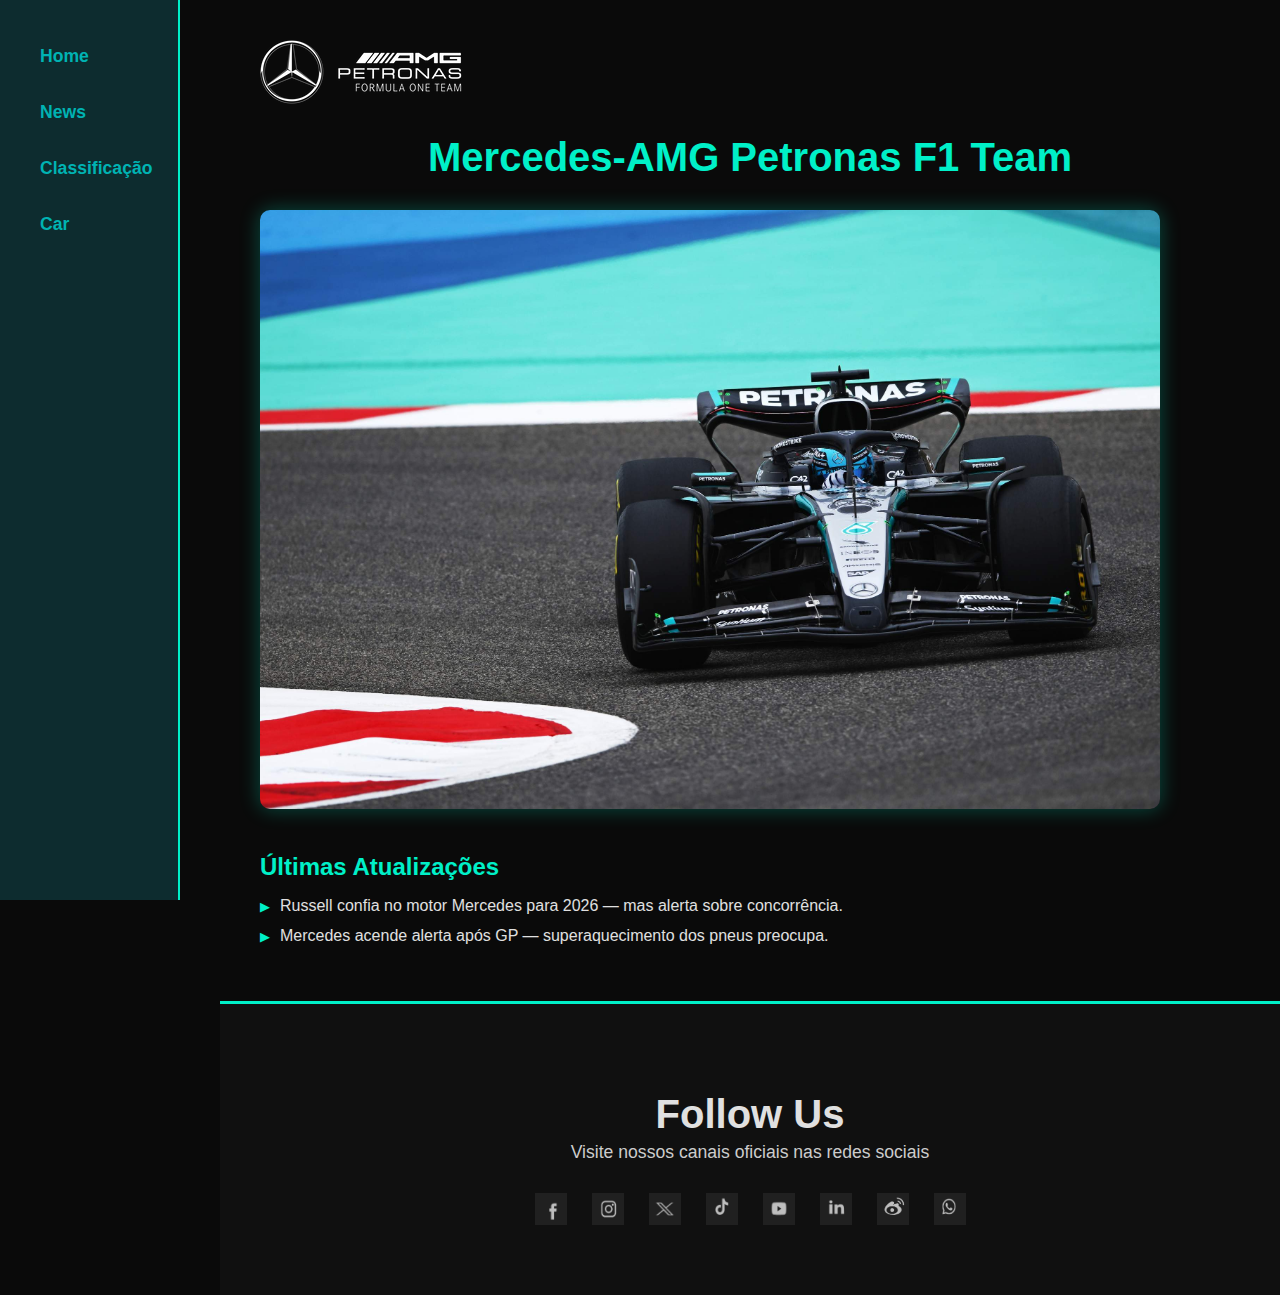
<file: index.html>
<!DOCTYPE html>
<html lang="pt-BR">
<head>
  <meta charset="UTF-8">
  <title>Mercedes F1 Fan Page</title>
  <link rel="stylesheet" href="style.css">
</head>
<body>

  <aside class="menu-lateral">
    <nav>
      <ul>
        <li><a href="./index.html">Home</a></li>
        <li><a href="./news.html">News</a></li>
        <li><a href="./classificaçaoelenco.html">Classificação</a></li>
        <li><a href="./Car.html">Car</a></li>
      </ul>
    </nav>
  </aside>

  <main class="conteudo-principal">
    <header class="topo-centralizado">
  <img src="./MAPF1_SM_n_1KL.webp" alt="Logo Mercedes-AMG Petronas">
  <h1>Mercedes-AMG Petronas F1 Team</h1>
</header>

    <section class="imagem-destaque">
      <img src="./Mercedes-AMG-F1-W16-2025 (7).jpg" alt="Carro da Mercedes F1 em ação">
    </section>

   
    <section class="info">
      <h2>Últimas Atualizações</h2>
      <ul>
        <li>Russell confia no motor Mercedes para 2026 — mas alerta sobre concorrência.</li>
        <li>Mercedes acende alerta após GP — superaquecimento dos pneus preocupa.</li>
      </ul>
    </section>
  </main>


<footer class="footer-mercedes-f1">
    
<div class="footer-social-section">
  <h4>Follow Us</h4>
  <p>Visite nossos canais oficiais nas redes sociais</p>
  <div class="social-icons">
    <a href="https://www.facebook.com/MercedesAMGF1" target="_blank"><img src="./face.png" alt="Facebook"></a>
    <a href="https://www.instagram.com/mercedesamgf1/" target="_blank"><img src="./ins.png" alt="Instagram"></a>
    <a href="https://twitter.com/MercedesAMGF1" target="_blank"><img src="./xx.png" alt="X"></a>
    <a href="https://www.tiktok.com/@mercedesamgf1" target="_blank"><img src="./ttk.png" alt="TikTok"></a>
    <a href="https://www.youtube.com/user/MERCEDESAMGPETRONAS" target="_blank"><img src="./you.png" alt="YouTube"></a>
    <a href="https://www.linkedin.com/company/mercedes-amg-petronas-f1-team/" target="_blank"><img src="./lin.png" alt="LinkedIn"></a>
    <a href="#" target="_blank"><img src="./89.png" alt="Weibo"></a>
    <a href="#" target="_blank"><img src="./wha.png" alt="WhatsApp"></a>
  </div>
</div>




</body>
</html>
</file>
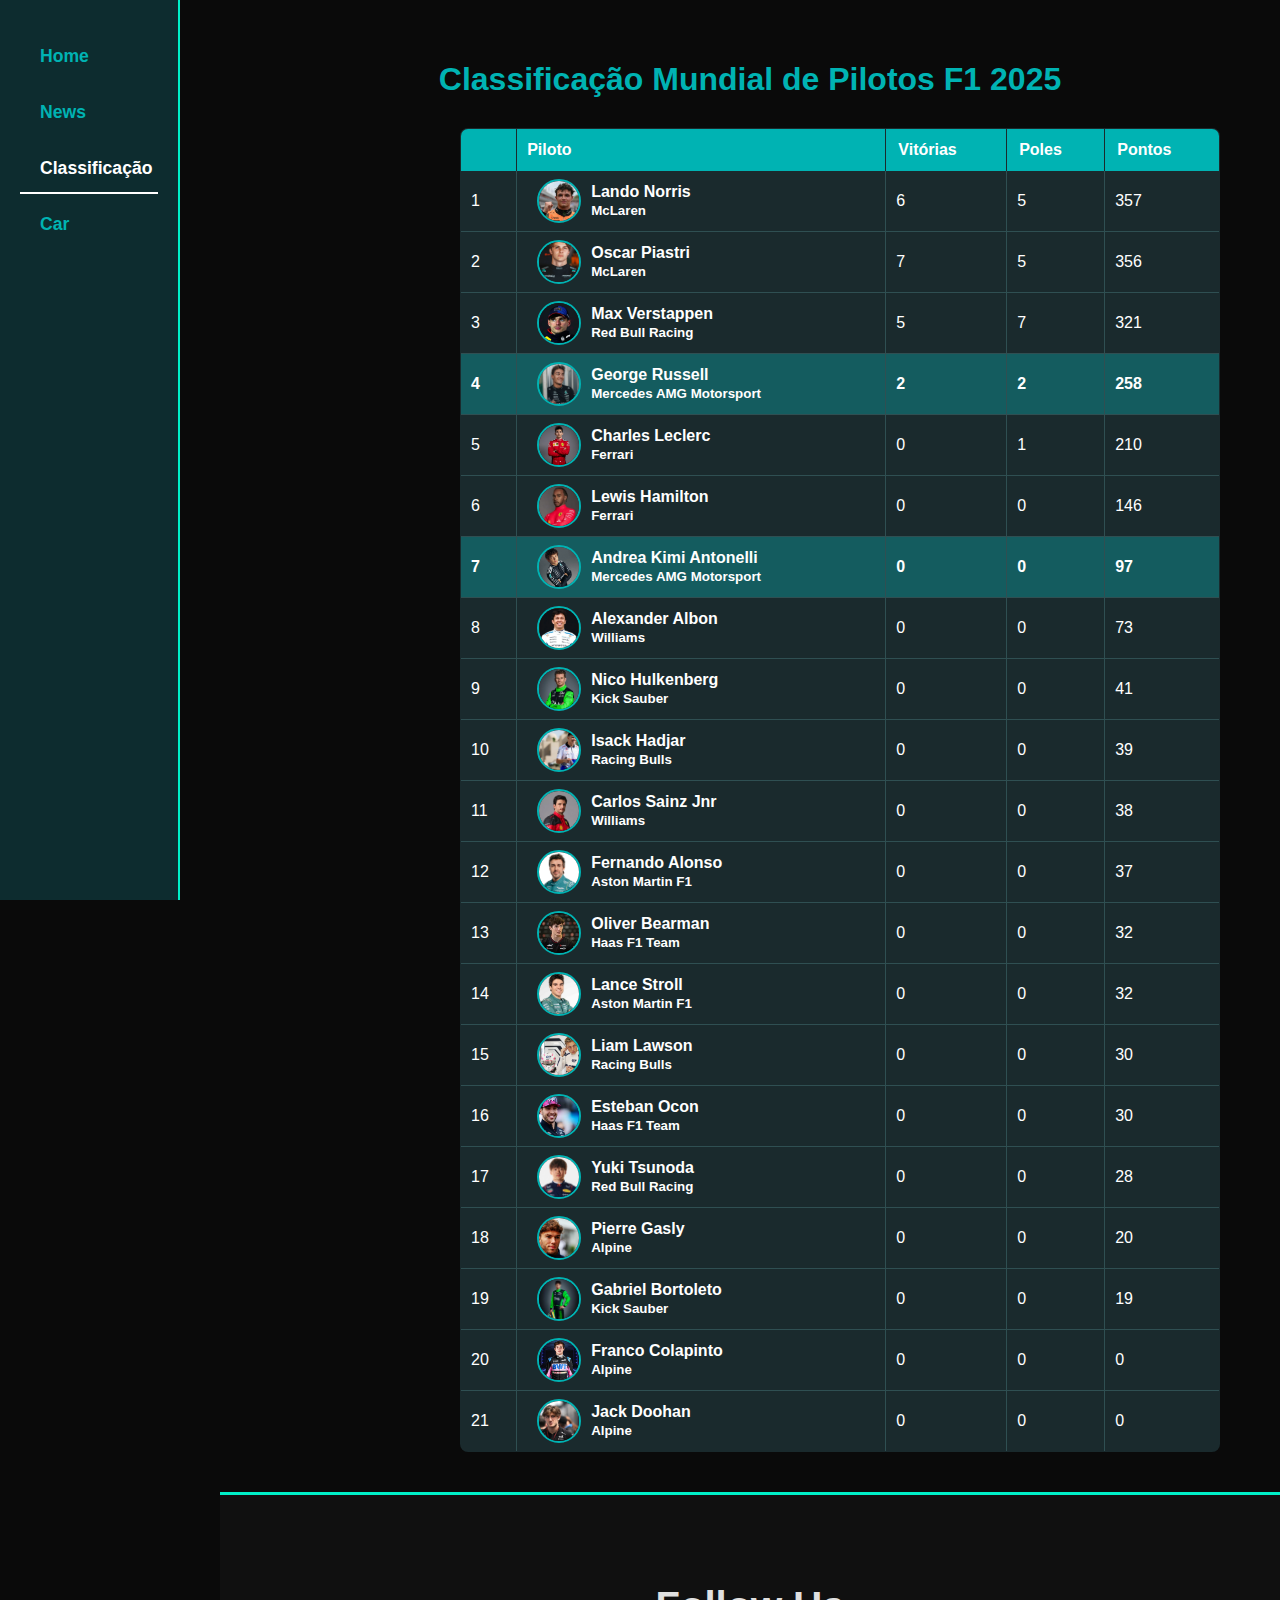
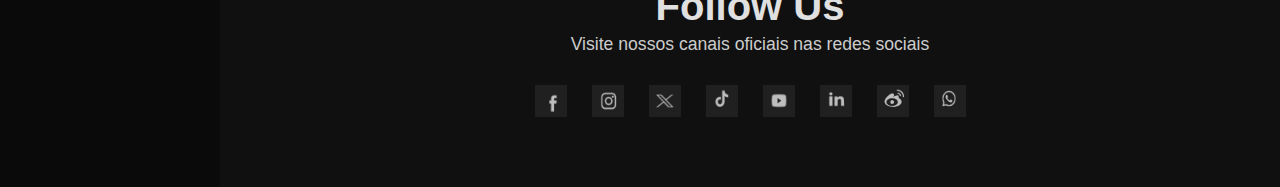
<file: classificaçaoelenco.html>
<!DOCTYPE html>
<html lang="pt-BR">
<head>
    <meta charset="UTF-8">
    <title>Classificação F1 - Mercedes F1 Fan Page</title>
    <link rel="stylesheet" href="style.css"> 
</head>
<body>

    <aside class="menu-lateral">
        <nav>
            <ul>
                <li><a href="./index.html">Home</a></li>
                <li><a href="./news.html">News</a></li>
                <li><a href="./classificaçaoelenco.html" class="ativo">Classificação</a></li>
                 <li><a href="./Car.html">Car</a></li>

            </ul>
        </nav>
    </aside>

    <main class="content"> 
        <h1>Classificação Mundial de Pilotos F1 2025</h1>
        
        <table class="classificacao-f1">
            <thead>
                <tr>
                    <th></th> <th>Piloto</th> 
                    <th>Vitórias</th>
                    <th>Poles</th>
                    <th>Pontos</th>
                </tr>
            </thead>
            <tbody>
                
                <tr>
                    <td>1</td>
                    <td>
                        <div class="piloto-info">
                            <img src="./Lando Norris.jpg" alt="Foto Lando Norris" class="piloto-foto">
                            <div>
                                <span>Lando Norris</span><br>
                                <small>McLaren</small>
                            </div>
                        </div>
                    </td>
                    <td>6</td>
                    <td>5</td>
                    <td>357</td>
                </tr>

                <tr>
                    <td>2</td>
                    <td>
                        <div class="piloto-info">
                            <img src="./oscar.jpg" alt="Foto Oscar Piastri" class="piloto-foto">
                            <div>
                                <span>Oscar Piastri</span><br>
                                <small>McLaren</small>
                            </div>
                        </div>
                    </td>
                    <td>7</td>
                    <td>5</td>
                    <td>356</td>
                </tr>
                
                <tr>
                    <td>3</td>
                    <td>
                        <div class="piloto-info">
                            <img src="./max.webp" alt="Foto Max Verstappen" class="piloto-foto">
                            <div>
                                <span>Max Verstappen</span><br>
                                <small>Red Bull Racing</small>
                            </div>
                        </div>
                    </td>
                    <td>5</td>
                    <td>7</td>
                    <td>321</td>
                </tr>

                <tr class="mercedes"> 
                    <td>4</td>
                    <td>
                        <div class="piloto-info">
                            <img src="./George-Russell-2.jpeg" alt="Foto George Russell" class="piloto-foto">
                            <div>
                                <span>George Russell</span><br>
                                <small>Mercedes AMG Motorsport</small>
                            </div>
                        </div>
                    </td>
                    <td>2</td>
                    <td>2</td>
                    <td>258</td>
                </tr>

                <tr>
                    <td>5</td>
                    <td>
                        <div class="piloto-info">
                            <img src="./charles.jpg" alt="Foto Charles Leclerc" class="piloto-foto">
                            <div>
                                <span>Charles Leclerc</span><br>
                                <small>Ferrari</small>
                            </div>
                        </div>
                    </td>
                    <td>0</td>
                    <td>1</td>
                    <td>210</td>
                </tr>
                
                <tr>
                    <td>6</td>
                    <td>
                        <div class="piloto-info">
                            <img src="./lewis.webp" alt="Foto Lewis Hamilton" class="piloto-foto">
                            <div>
                                <span>Lewis Hamilton</span><br>
                                <small>Ferrari</small>
                            </div>
                        </div>
                    </td>
                    <td>0</td>
                    <td>0</td>
                    <td>146</td>
                </tr>
                
                <tr class="mercedes"> 
                    <td>7</td>
                    <td>
                        <div class="piloto-info">
                            <img src="./Kimi-Get-To-Know-WEB-NEW.webp" alt="Foto A. Kimi Antonelli" class="piloto-foto">
                            <div>
                                <span>Andrea Kimi Antonelli</span><br>
                                <small>Mercedes AMG Motorsport</small>
                            </div>
                        </div>
                    </td>
                    <td>0</td>
                    <td>0</td>
                    <td>97</td>
                </tr>

                <tr>
                    <td>8</td>
                    <td>
                        <div class="piloto-info">
                            <img src="./Foto de Alexander Albon.webp" alt="Foto Alexander Albon" class="piloto-foto">
                            <div>
                                <span>Alexander Albon</span><br>
                                <small>Williams</small>
                            </div>
                        </div>
                    </td>
                    <td>0</td>
                    <td>0</td>
                    <td>73</td>
                </tr>
                
                <tr>
                    <td>9</td>
                    <td>
                        <div class="piloto-info">
                            <img src="./Nico.webp" alt="Foto Nico Hulkenberg" class="piloto-foto">
                            <div>
                                <span>Nico Hulkenberg</span><br>
                                <small>Kick Sauber</small>
                            </div>
                        </div>
                    </td>
                    <td>0</td>
                    <td>0</td>
                    <td>41</td>
                </tr>

                <tr>
                    <td>10</td>
                    <td>
                        <div class="piloto-info">
                            <img src="./Isack Hadjar.jpg" alt="Foto Isack Hadjar" class="piloto-foto">
                            <div>
                                <span>Isack Hadjar</span><br>
                                <small>Racing Bulls</small>
                            </div>
                        </div>
                    </td>
                    <td>0</td>
                    <td>0</td>
                    <td>39</td>
                </tr>

                <tr>
                    <td>11</td>
                    <td>
                        <div class="piloto-info">
                            <img src="./Carlos Sainz Jr.webp" alt="Foto Carlos Sainz Jnr" class="piloto-foto">
                            <div>
                                <span>Carlos Sainz Jnr</span><br>
                                <small>Williams</small>
                            </div>
                        </div>
                    </td>
                    <td>0</td>
                    <td>0</td>
                    <td>38</td>
                </tr>
                
                <tr>
                    <td>12</td>
                    <td>
                        <div class="piloto-info">
                            <img src="./fernando-alonso.jpg" alt="Foto Fernando Alonso" class="piloto-foto">
                            <div>
                                <span>Fernando Alonso</span><br>
                                <small>Aston Martin F1</small>
                            </div>
                        </div>
                    </td>
                    <td>0</td>
                    <td>0</td>
                    <td>37</td>
                </tr>

                <tr>
                    <td>13</td>
                    <td>
                        <div class="piloto-info">
                            <img src="./Oliver Bearman.webp" alt="Foto Oliver Bearman" class="piloto-foto">
                            <div>
                                <span>Oliver Bearman</span><br>
                                <small>Haas F1 Team</small>
                            </div>
                        </div>
                    </td>
                    <td>0</td>
                    <td>0</td>
                    <td>32</td>
                </tr>

                <tr>
                    <td>14</td>
                    <td>
                        <div class="piloto-info">
                            <img src="./Lance Stroll.jpg" alt="Foto Lance Stroll" class="piloto-foto">
                            <div>
                                <span>Lance Stroll</span><br>
                                <small>Aston Martin F1</small>
                            </div>
                        </div>
                    </td>
                    <td>0</td>
                    <td>0</td>
                    <td>32</td>
                </tr>

                <tr>
                    <td>15</td>
                    <td>
                        <div class="piloto-info">
                            <img src="./Liam Lawson.jpeg" alt="Foto Liam Lawson" class="piloto-foto">
                            <div>
                                <span>Liam Lawson</span><br>
                                <small>Racing Bulls</small>
                            </div>
                        </div>
                    </td>
                    <td>0</td>
                    <td>0</td>
                    <td>30</td>
                </tr>

                <tr>
                    <td>16</td>
                    <td>
                        <div class="piloto-info">
                            <img src="./Esteban Ocon.webp" alt="Foto Esteban Ocon" class="piloto-foto">
                            <div>
                                <span>Esteban Ocon</span><br>
                                <small>Haas F1 Team</small>
                            </div>
                        </div>
                    </td>
                    <td>0</td>
                    <td>0</td>
                    <td>30</td>
                </tr>

                <tr>
                    <td>17</td>
                    <td>
                        <div class="piloto-info">
                            <img src="./Yuki Tsunoda.jpg" alt="Foto Yuki Tsunoda" class="piloto-foto">
                            <div>
                                <span>Yuki Tsunoda</span><br>
                                <small>Red Bull Racing</small>
                            </div>
                        </div>
                    </td>
                    <td>0</td>
                    <td>0</td>
                    <td>28</td>
                </tr>

                <tr>
                    <td>18</td>
                    <td>
                        <div class="piloto-info">
                            <img src="./Pierre Gasly.jpg" alt="Foto Pierre Gasly" class="piloto-foto">
                            <div>
                                <span>Pierre Gasly</span><br>
                                <small>Alpine</small>
                            </div>
                        </div>
                    </td>
                    <td>0</td>
                    <td>0</td>
                    <td>20</td>
                </tr>

                <tr>
                    <td>19</td>
                    <td>
                        <div class="piloto-info">
                            <img src="./Gabriel Bortoleto.webp" alt="Foto Gabriel Bortoleto" class="piloto-foto">
                            <div>
                                <span>Gabriel Bortoleto</span><br>
                                <small>Kick Sauber</small>
                            </div>
                        </div>
                    </td>
                    <td>0</td>
                    <td>0</td>
                    <td>19</td>
                </tr>

                <tr>
                    <td>20</td>
                    <td>
                        <div class="piloto-info">
                            <img src="./Franco Colapinto.jpg" alt="Foto Franco Colapinto" class="piloto-foto">
                            <div>
                                <span>Franco Colapinto</span><br>
                                <small>Alpine</small>
                            </div>
                        </div>
                    </td>
                    <td>0</td>
                    <td>0</td>
                    <td>0</td>
                </tr>

                <tr>
                    <td>21</td>
                    <td>
                        <div class="piloto-info">
                            <img src="./Jack Doohan.jpg" alt="Foto Jack Doohan" class="piloto-foto">
                            <div>
                                <span>Jack Doohan</span><br>
                                <small>Alpine</small>
                            </div>
                        </div>
                    </td>
                    <td>0</td>
                    <td>0</td>
                    <td>0</td>
                </tr>
                
            </tbody>
        </table>
    </main>
    
    <footer class="footer-mercedes-f1">
        <div class="footer-social-section">
            <h4>Follow Us</h4>
            <p>Visite nossos canais oficiais nas redes sociais</p>
            <div class="social-icons">
                <a href="https://www.facebook.com/MercedesAMGF1" target="_blank"><img src="./face.png" alt="Facebook"></a>
                <a href="https://www.instagram.com/mercedesamgf1/" target="_blank"><img src="./ins.png" alt="Instagram"></a>
                <a href="https://twitter.com/MercedesAMGF1" target="_blank"><img src="./xx.png" alt="X"></a>
                <a href="https://www.tiktok.com/@mercedesamgf1" target="_blank"><img src="./ttk.png" alt="TikTok"></a>
                <a href="https://www.youtube.com/user/MERCEDESAMGPETRONAS" target="_blank"><img src="./you.png" alt="YouTube"></a>
                <a href="https://www.linkedin.com/company/mercedes-amg-petronas-f1-team/" target="_blank"><img src="./lin.png" alt="LinkedIn"></a>
                <a href="#" target="_blank"><img src="./89.png" alt="Weibo"></a>
                <a href="#" target="_blank"><img src="./wha.png" alt="WhatsApp"></a>
            </div>
        </div>
    </footer>


</body>
</html>
</file>
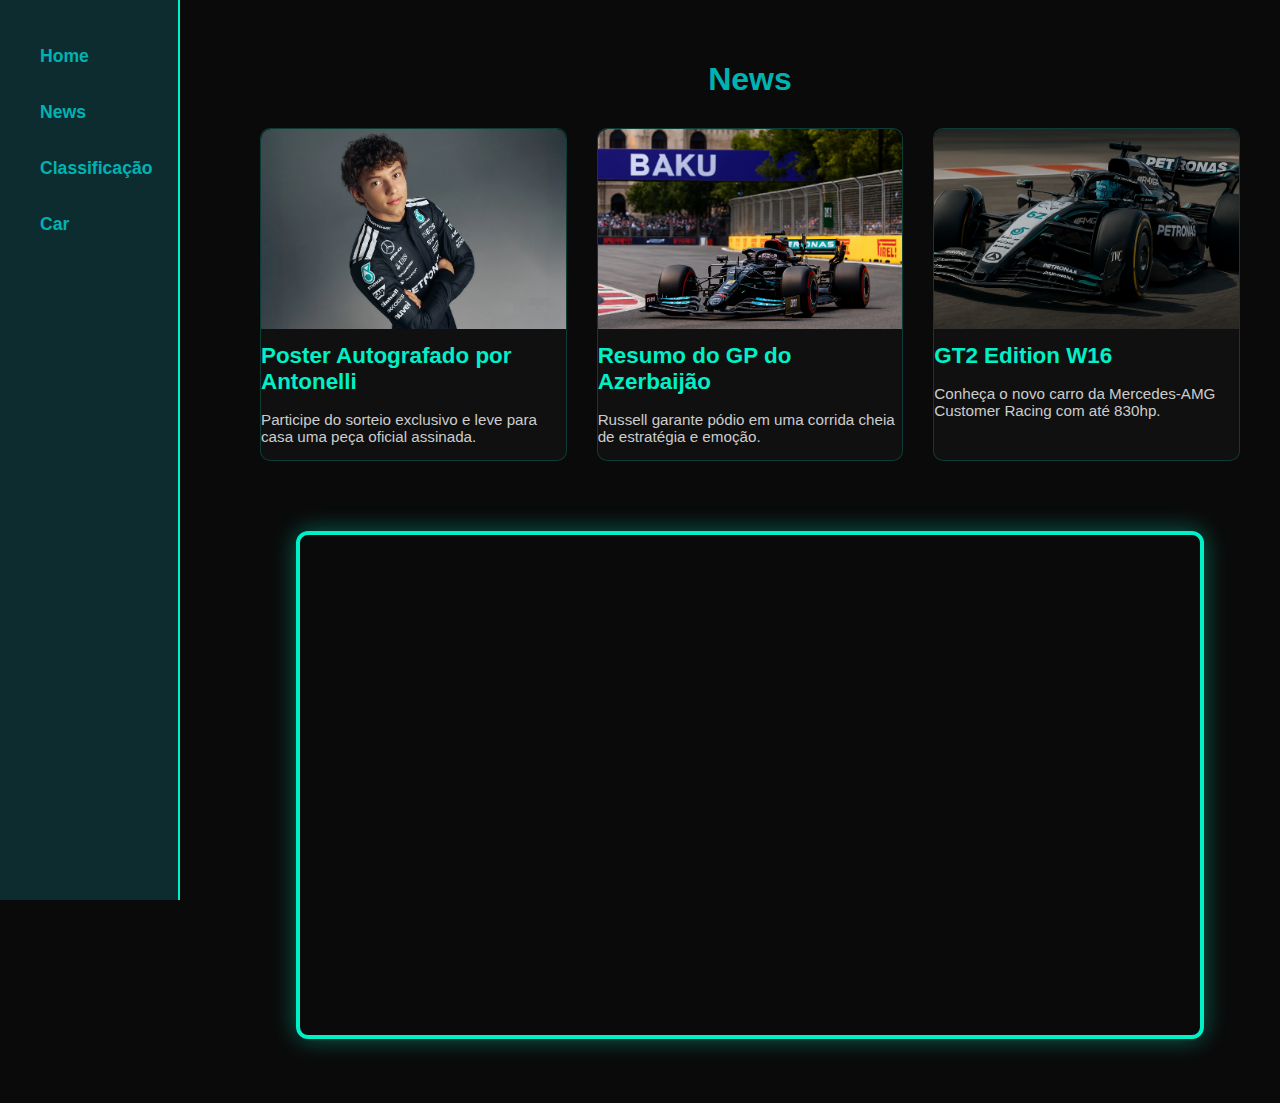
<file: news.html>
<!DOCTYPE html>
<html lang="pt-BR">
<head>
  <meta charset="UTF-8">
  <title>Mercedes F1 News</title>
  <link rel="stylesheet" href="style.css">
</head>
<body>

<aside class="menu-lateral">
    <nav>
      <ul>
        <li><a href="./index.html">Home</a></li>
        <li><a href="./news.html">News</a></li>
        <li><a href="./classificaçaoelenco.html">Classificação</a></li>
        <li><a href="./Car.html">Car</a></li>
      </ul>
    </nav>
  </aside>

  <main class="content">
    <h1>News</h1>

    <section class="news-grid">
      <article class="news-card hidden">
        <img src="./Kimi-Get-To-Know-WEB-NEW.webp" alt="Antonelli">
        <h2>Poster Autografado por Antonelli</h2>
        <p>Participe do sorteio exclusivo e leve para casa uma peça oficial assinada.</p>
      </article>

      <article class="news-card hidden">
        <img src="./BCO.bddf2608-cc25-4dda-bab5-ab791fbc5ccc.png" alt="GP Baku">
        <h2>Resumo do GP do Azerbaijão</h2>
        <p>Russell garante pódio em uma corrida cheia de estratégia e emoção.</p>
      </article>

      <article class="news-card hidden">
        <img src="./BCO.aa447428-4c16-4d0c-bfd4-ee4764da151b.png" alt="GT2 Edition">
        <h2>GT2 Edition W16</h2>
        <p>Conheça o novo carro da Mercedes-AMG Customer Racing com até 830hp.</p>
      </article>
    </section>

<section class="video-section">
  <iframe 
    src="https://www.youtube.com/embed/kcnZIfWIDzg?autoplay=1&mute=1" 
    allow="autoplay; encrypted-media" 
    allowfullscreen>
  </iframe>
</section>

  </main>

  <script src="script.js"></script>
</body>
</html>
</file>
<file: style.css>
/* ======================================= */
/* 1. VARIÁVEIS E ESTILOS GERAIS/RESET */
/* ======================================= */

:root {
  --color-bg: #0a0a0a;
  /* Fundo Principal (Preto) */
  --color-sidebar: #101010;
  /* Menu Lateral (Preto mais escuro) */
  --color-highlight: #00f0c8;
  /* Destaque (Verde PETRONAS) */
  --color-text: #e0e0e0;
  /* Texto (Prata/Branco) */
  --color-link-hover: #ffffff;
  /* Link Hover (Branco Puro) */
}

body {
  margin: 0;
  font-family: 'Segoe UI', Tahoma, Geneva, Verdana, sans-serif;
  background-color: var(--color-bg);
  color: var(--color-text);
  /* REMOVA: display: flex; */
}

.logo-mercedes {
  position: fixed;
  top: 10px;
  left: 10px;
  z-index: 1000;
}

.logo-mercedes img {
  height: 50px;
  /* ajuste conforme o tamanho desejado */
}



.barra-inferior {
  margin-top: 40px;
  padding: 20px 0;
  text-align: center;
  border-top: 2px solid var(--color-highlight);
}

.barra-inferior img {
  height: 60px;
  margin-bottom: 15px;
}

.barra-inferior nav ul {
  list-style: none;
  padding: 0;
  display: flex;
  justify-content: center;
  gap: 50px;
}

.barra-inferior nav a {
  color: var(--color-highlight);
  text-decoration: none;
  font-weight: bold;
  font-size: 1.1em;
  position: relative;
}

.barra-inferior nav a.ativo {
  text-decoration: underline;
  color: var(--color-link-hover);
}



/* Animação de fundo sutil (Se você quiser manter o fundo animado, descomente esta seção) */
/*
body {
    background: linear-gradient(120deg, var(--color-bg), var(--color-sidebar));
    background-size: 400% 400%;
    animation: gradientMove 15s ease infinite;
}
@keyframes gradientMove {
    0% { background-position: 0% 50%; }
    50% { background-position: 100% 50%; }
    100% { background-position: 0% 50%; }
}
*/

h1,
h2 {
  color: var(--color-text);
}

/* ======================================= */
/* 2. MENU LATERAL (SIDEBAR) */
/* ======================================= */

.menu-lateral {
  width: 220px;
  background-color: var(--color-sidebar);
  padding: 30px 20px;
  border-right: 2px solid var(--color-highlight);

  /* Mantenha o posicionamento fixo */
  position: fixed;
  top: 0;
  left: 0;
  /* Garante que fique na esquerda */
  height: 100vh;
  /* Ocupa toda a altura da viewport */
  box-sizing: border-box;
  z-index: 10;
  /* Garante que ele fique acima de outros elementos */
}

.menu-lateral ul {
  list-style: none;
  padding: 0;
}

.menu-lateral li {
  margin-bottom: 25px;
}

.menu-lateral a {
  text-decoration: none;
  color: var(--color-highlight);
  font-weight: bold;
  font-size: 1.1em;
  position: relative;
  /* Transições para cores e transformações */
  transition: color 0.3s ease, transform 0.3s ease;
  display: inline-block;
  /* Necessário para a transformação */
}

/* Efeito Hover/Ativo - Linha inferior e Cores */
.menu-lateral a::after {
  content: '';
  position: absolute;
  left: 0;
  bottom: -5px;
  /* Posição da linha */
  width: 100%;
  height: 2px;
  background-color: var(--color-highlight);
  /* Inicia invisível e com escala 0 */
  transform: scaleX(0);
  transition: transform 0.3s ease;
}

.menu-lateral a:hover {
  color: var(--color-link-hover);
  transform: translateX(5px);
  /* Move sutilmente para a direita */
}

.menu-lateral a:hover::after {
  transform: scaleX(1);
  /* Expande a linha */
}

/* Estilo para o link da página atual */
.menu-lateral a.ativo {
  color: var(--color-link-hover);
}

.menu-lateral a.ativo::after {
  transform: scaleX(1);
  /* Mantém a linha sob o link ativo */
  background-color: var(--color-link-hover);
}


/* ======================================= */
/* 3. CONTEÚDO PRINCIPAL (Main) - Fixo */
/* ======================================= */

.conteudo-principal,
.content {
  /* flex: 1; - REMOVA, pois o body não é mais flex */
  padding: 40px;
  animation: fadeIn 1s ease-in;

  /* ADICIONE esta margem para compensar o menu lateral */
  margin-left: 220px;
}

@keyframes fadeIn {
  from {
    opacity: 0;
    transform: translateY(20px);
  }

  to {
    opacity: 1;
    transform: translateY(0);
  }
}

header h1 {
  font-size: 2.5em;
  margin-bottom: 30px;
  color: var(--color-highlight);
  /* Destaque no título */
}

/* ======================================= */
/* 4. SEÇÃO HOME (index.html) */
/* ======================================= */

.imagem-destaque img {
  width: 100%;
  max-width: 900px;
  border-radius: 10px;
  box-shadow: 0 0 20px rgba(0, 240, 200, 0.3);
  /* Animação de Hover */
  transition: transform 0.4s ease, box-shadow 0.4s ease;
}

.imagem-destaque img:hover {
  transform: scale(1.02);
  /* Escala um pouco menos para ser mais sutil */
  box-shadow: 0 0 35px rgba(0, 240, 200, 0.6);
}

.info {
  margin-top: 40px;
}

.info h2 {
  color: var(--color-highlight);
  margin-bottom: 15px;
}

.info ul {
  list-style: none;
  /* Muda para um visual mais limpo */
  padding-left: 0;
}

.info li {
  margin-bottom: 12px;
  padding-left: 20px;
  position: relative;
  /* ícone sutil */
  opacity: 1;
  /* Remove a opacidade para evitar conflito com a animação JS */
  transition: color 0.3s ease;
}

.info li:hover {
  color: var(--color-highlight);
}

.info li::before {
  content: '▶';
  /* Símbolo moderno ou use um ícone de estrela '★' */
  color: var(--color-highlight);
  position: absolute;
  left: 0;
  font-size: 0.8em;
  top: 2px;
}


/* ======================================= */
/* 5. SEÇÃO NOTÍCIAS (news.html) */
/* ======================================= */

.news-grid {
  display: grid;
  /* Layout responsivo com 3 colunas padrão, mas flexível */
  grid-template-columns: repeat(auto-fit, minmax(300px, 1fr));
  gap: 30px;
}

.news-card {
  background-color: var(--color-sidebar);
  border: 1px solid rgba(0, 240, 200, 0.2);
  border-radius: 10px;
  padding: 0;
  text-align: left;
  overflow: hidden;
  cursor: pointer;
  /* Animação para o card e efeito de clique */
  transition: transform 0.4s cubic-bezier(0.25, 0.46, 0.45, 0.94), box-shadow 0.4s ease;
}

.news-card:hover {
  transform: translateY(-8px);
  /* Levanta o card */
  box-shadow: 0 10px 30px rgba(0, 240, 200, 0.3);
  /* Sombra de destaque */
}

/* Preparação para Animação JavaScript (Fade-in ao rolar) */
.news-card.hidden {
  opacity: 0;
  transform: translateY(30px);
  transition: all 0.6s ease;
}

.news-card.visible {
  opacity: 1;
  transform: translateY(0);
}


.news-card img {
  width: 100%;
  height: 200px;
  object-fit: cover;
  /* Garante que a imagem preencha o espaço sem distorcer */
  border-radius: 10px 10px 0 0;
  transition: opacity 0.3s;
}

.news-card-content {
  padding: 15px 20px;
}

.news-card h2 {
  margin: 10px 0 5px 0;
  font-size: 1.4em;
  color: var(--color-highlight);
}

.news-card p {
  color: #ccc;
  font-size: 0.95em;
}

.video-section {
  margin-top: 50px;
  padding: 20px 0;
  text-align: center;
}

.video-section iframe {
  width: 100%;
  max-width: 900px;
  height: 500px;
  border: 4px solid var(--color-highlight);
  border-radius: 12px;
  /* Sombra sutil para o vídeo */
  box-shadow: 0 0 25px rgba(0, 240, 200, 0.4);
}

/* ======================================= */
/* 6. RESPONSIVIDADE */
/* ======================================= */

@media (max-width: 900px) {
  body {
    /* Remove o layout flex horizontal para mobile */
    display: block;
  }

  .menu-lateral {
    /* Transforma o menu em uma barra superior horizontal */
    width: 100%;
    height: auto;
    padding: 15px 0;
    position: static;
    border-right: none;
    border-bottom: 2px solid var(--color-highlight);
    text-align: center;
  }

  .menu-lateral nav ul {
    display: flex;
    justify-content: space-around;
  }

  .menu-lateral li {
    margin-bottom: 0;
  }

  .conteudo-principal,
  .content {
    padding: 20px;
  }

  .video-section iframe {
    height: 300px;
    /* Altura menor para telas pequenas */
  }
}

/* Oculta o iframe em telas muito pequenas (opcional) */
@media (max-width: 500px) {
  .video-section iframe {
    display: none;
  }
}


/* classifi*/
/* Reset básico */
.page-classificacao{
  font-family: 'Segoe UI', Tahoma, Geneva, Verdana, sans-serif;
  background-color: #0f1c1f;
  margin: 0;
  padding: 20px;
  color: #ffffff;
}

/* Título */
h1 {
  text-align: center;
  color: #00b3b3;
  margin-bottom: 30px;
}

/* Menu lateral */
.menu-lateral {
  position: fixed;
  top: 0;
  left: 0;
  width: 180px;
  height: 100%;
  background-color: #0d2c2f;
  padding-top: 20px;
}

.menu-lateral nav ul {
  list-style: none;
  padding: 0;
}

.menu-lateral nav ul li {
  margin: 15px 0;
}

.menu-lateral nav ul li a {
  color: #00b3b3;
  text-decoration: none;
  padding: 10px 20px;
  display: block;
  transition: background 0.3s;
}

.menu-lateral nav ul li a:hover {
  background-color: #145c5f;
}

/* Tabela */
table {
  margin-left: 200px;
  width: calc(100% - 220px);
  border-collapse: collapse;
  background-color: #1a2a2d;
  border: 1px solid #00b3b3;
  border-radius: 8px;
  overflow: hidden;
  color: #ffffff;
}

thead {
  background-color: #00b3b3;
  color: #ffffff;
}

thead th {
  padding: 12px;
  text-align: left;
  font-size: 16px;
  border-right: 1px solid #1a2a2d;
}

tbody td {
  padding: 10px;
  border-bottom: 1px solid #2f4f52;
  border-right: 1px solid #2f4f52;
}

tbody tr:hover {
  background-color: #145c5f;
}

/* Destaque para equipe Mercedes */
tr.mercedes {
  background-color: #145c5f;
  font-weight: bold;
}

/* Responsivo */
@media screen and (max-width: 768px) {
  .menu-lateral {
    position: static;
    width: 100%;
    height: auto;
  }

  table {
    margin-left: 0;
    width: 100%;
  }
}



/* ======================================= */
/* ESTILOS ESPECÍFICOS: PÁGINA CLASSIFICAÇÃO */
/* ======================================= */

.page-classificacao {
  font-family: 'Segoe UI', Tahoma, Geneva, Verdana, sans-serif;
  background-color: #0f1c1f; /* Aplica o fundo escuro específico da classificação */
  margin: 0;
  padding: 20px;
  color: #ffffff;
}
/* ... O restante do seu CSS para a classificação segue abaixo ... */
/* Ajuste os seletores abaixo se necessário, mas o principal é o BODY */

/* Título */
.page-classificacao h1 {
  text-align: center;
  color: #00b3b3;
  margin-bottom: 30px;
}

/* Menu lateral (Ajuste o seletor para garantir que a cor se aplique) */
.page-classificacao .menu-lateral {
  /* ... o resto do CSS do .menu-lateral para a classificação ... */
  background-color: #0d2c2f;
  /* e assim por diante para a tabela... */
}

/* Tabela */
.page-classificacao table {
  margin-left: 200px;
  /* ... */
}
/* ... e assim por diante para os outros seletores */












/* --------------------------------------
   ESTILIZAÇÃO DAS FOTOS DOS PILOTOS
   -------------------------------------- */

/* Container da Imagem e Nome */
.piloto-info {
    /* Ativa o Flexbox para alinhar horizontalmente a foto e o nome */
    display: flex;
    align-items: center; /* Alinha verticalmente no centro */
    gap: 10px; /* Espaço entre a foto e o nome */
    font-weight: bold;
    text-align: left;
    padding-left: 10px; /* Alinha com o cabeçalho 'Piloto' */
}

/* Estilização da Imagem do Piloto */
.piloto-foto {
    width: 40px; /* Tamanho do Avatar (ajuste se desejar) */
    height: 40px;
    object-fit: cover; /* Garante que a imagem preencha sem distorcer */
    border-radius: 50%; /* Transforma a imagem em um círculo */
    border: 2px solid #00b3b3; /* Borda da cor de destaque */
}

/* --------------------------------------
   AJUSTES FINAIS NA TABELA
   -------------------------------------- */

/* Alinhamento do cabeçalho "Piloto" */
thead th:nth-child(2) {
    text-align: left;
    padding-left: 10px; /* Alinha o texto do cabeçalho com a célula do piloto */
}

/* Garante que o conteúdo da célula da tabela esteja centralizado verticalmente */
tbody td {
    vertical-align: middle;
    /* Aumente o padding ou altura para acomodar a foto de 40px confortavelmente */
    padding: 8px 10px; 
}


/* ======================================= */
/* 7. RODAPÉ (FOOTER) - NOVO ESTILO CENTRALIZADO COM HOVER BRANCO */
/* ======================================= */

.footer-mercedes-f1 {
    /* Usa a cor do seu menu lateral para manter o tema escuro */
    background-color: var(--color-sidebar); 
    color: var(--color-text);
    /* Ajustamos o padding para centralizar visualmente */
    padding: 35px 20px; 
    
    /* ESSENCIAL: Alinha o rodapé com a largura do seu conteúdo principal */
    margin-left: 220px; 
    
    /* Borda de destaque (Verde PETRONAS) */
    border-top: 3px solid var(--color-highlight); 
}

/* Container que envolve o texto e os ícones */
.footer-social-section {
    /* ADICIONADO: Flexbox para alinhar o conteúdo interno */
    display: flex;
    flex-direction: column; 
    align-items: center; /* Centraliza horizontalmente o texto e o bloco de ícones */
    max-width: 1000px; 
    margin: 0 auto 30px auto; /* Centraliza o bloco na horizontal e adiciona margem inferior */
    text-align: center;
}

/* Estilo do Título "Follow Us" */
.footer-social-section h4 {
    color: var(--color-text); 
    /* Procure por esta linha e mude o valor: */
    font-size: 2.5em; /* Valor que deixa a letra bem grande */
    margin-bottom: 5px;
}

/* Estilo do Texto Descritivo */
.footer-social-section p {
    color: #ccc; 
    /* Procure por esta linha e mude o valor: */
    font-size: 1.1em; /* Valor que deixa a letra um pouco maior */
    margin-top: 0;
    margin-bottom: 25px; 
}

/* Container dos Ícones */
.social-icons {
    display: flex;
    justify-content: center; /* Centraliza os ícones */
    gap: 15px; /* Espaço entre cada ícone */
    margin-top: 0; /* Remove margem superior desnecessária */
}

/* Estilo dos Links e Imagens dos Ícones */
.social-icons a {
    display: block;
    transition: all 0.3s ease-in-out; 
    border-radius: 5px; 
    padding: 5px; 
    line-height: 0;
}

.social-icons img {
    width: 32px; 
    height: 32px;
    display: block;
    filter: brightness(0.9);
    transition: all 0.3s ease-in-out;
}


/* --- EFEITO HOVER (Brilho Branco) --- */

.social-icons a:hover {
    transform: translateY(-3px); /* Move levemente para cima */
    
    /* Efeito de Borda e Brilho Branco, usando sua variável --color-link-hover */
    box-shadow: 0 0 0 1px var(--color-link-hover), /* Borda fina */
                0 0 15px rgba(255, 255, 255, 0.7); /* Brilho neon branco */
    
    background-color: rgba(255, 255, 255, 0.1); /* Fundo sutil */
}

.social-icons a:hover img {
    filter: brightness(1.2); /* Aumenta o brilho da imagem ao passar o mouse */
    /* Garante que o ícone em si não sofra a transformação, apenas o bloco <a> */
    transform: none; 
}

/* --- Estilos das Seções de Links do Rodapé (mantidos) --- */
.footer-links-section {
    display: flex;
    justify-content: space-around; 
    flex-wrap: wrap; 
    margin: 20px 0;
    padding: 20px 0;
    border-top: 1px solid #333;
}
/* ... o restante das classes de link do rodapé ... */

/* Linha Final */
.footer-bottom {
    text-align: center;
    font-size: 0.8em;
    padding: 10px 0 20px;
    color: #666666; 
}


/* ======================================= */
/* 8. RESPONSIVIDADE DO RODAPÉ (AJUSTADO) */
/* ======================================= */

@media (max-width: 900px) {
    .footer-mercedes-f1 {
        margin-left: 0; /* Ocupa a largura total */
    }
    /* O restante do seu código responsivo já está ótimo para telas menores */
}

/* Mantenha o seu último media query original intacto. */
@media (max-width: 500px) {
    .footer-social-section {
        gap: 15px;
        flex-wrap: wrap;
    }
    .footer-col {
        width: 100%; /* Uma coluna por linha em telas muito pequenas */
        text-align: center;
        margin: 10px 0;
    }
    .footer-col h4 {
        border-bottom: 1px solid #333;
    }
}


/* ======================================= */
/* 10. CARROSSEL DE CARROS (SLIDER)        */
/* ======================================= */

.car-carousel-section {
    margin: 50px 0;
    padding: 0;
}

.carousel-container {
    /* Define o limite do carrossel e permite posicionar as setas */
    position: relative;
    max-width: 1000px; /* Ajuste o tamanho máximo se necessário */
    margin: 0 auto;
    overflow: hidden; /* Esconde as imagens que não estão ativas */
    border-radius: 10px;
    box-shadow: 0 5px 20px rgba(0, 0, 0, 0.4);
}

.carousel-slides {
    /* O container de slides deve ser flexível para o JavaScript mover */
    display: flex;
    transition: transform 0.5s ease-in-out; /* Suavidade na transição */
    width: 100%; /* Ajustado pelo JS */
    height: auto;
}

.carousel-img {
    width: 100%;
    min-width: 100%; /* Garante que cada imagem ocupe 100% do container */
    height: auto;
    display: none; /* Inicia todas ocultas (será controlado pelo JS) */
    object-fit: cover;
}

.carousel-img.active {
    display: block; /* Apenas a imagem ativa é visível */
}


/* Estilização das Setas (O MAIS IMPORTANTE) */
.carousel-btn {
    position: absolute;
    top: 50%;
    transform: translateY(-50%);
    
    /* Cores e formato da seta - conforme sua imagem */
    background-color: var(--color-highlight); /* Verde PETRONAS */
    color: var(--color-sidebar); /* Texto/Seta em cor escura */
    
    border: none;
    border-radius: 50%; /* Círculo */
    width: 50px;
    height: 50px;
    cursor: pointer;
    font-size: 2.5em; 
    font-weight: bold;
    display: flex;
    align-items: center;
    justify-content: center;
    padding-bottom: 5px; /* Ajuste visual do ícone */
    box-shadow: 0 2px 10px rgba(0, 0, 0, 0.5);
    transition: background-color 0.3s, transform 0.2s;
    z-index: 5; /* Garante que a seta fique sobre a imagem */
}

.carousel-btn:hover {
    background-color: #00ffc8; /* Um tom ligeiramente mais claro ou var(--color-link-hover) se quiser branco */
    transform: translateY(-50%) scale(1.1);
}

.prev-btn-carrossel {
    left: 20px;
}

.next-btn-carrossel {
    right: 20px;
}

/* Garante que o ícone da seta esteja na cor correta */
.arrow-icon-carrossel {
    color: var(--color-sidebar); 
    line-height: 1; /* Alinhamento da seta */
}



/* car */
/* Estilos Específicos para a Ficha Técnica do Carro */
.specs-grid {
    display: grid;
    /* 3 colunas em telas grandes */
    grid-template-columns: repeat(3, 1fr); 
    gap: 30px;
    margin-top: 30px;
}

.spec-card {
    background-color: var(--color-sidebar);
    padding: 20px;
    border-radius: 8px;
    border-left: 3px solid var(--color-highlight);
    transition: transform 0.3s ease;
}

.spec-card:hover {
    transform: translateY(-5px);
    box-shadow: 0 5px 15px rgba(0, 240, 200, 0.2);
}

.spec-card h3 {
    color: var(--color-highlight);
    margin-top: 0;
    margin-bottom: 15px;
    border-bottom: 1px solid rgba(0, 240, 200, 0.1);
    padding-bottom: 5px;
}

.spec-card ul {
    list-style: none;
    padding: 0;
}

.spec-card li {
    margin-bottom: 8px;
    font-size: 0.95em;
}

/* Responsividade para a Ficha Técnica */
@media (max-width: 900px) {
    .specs-grid {
        /* 1 coluna em telas menores */
        grid-template-columns: 1fr; 
    }
}
</file>
